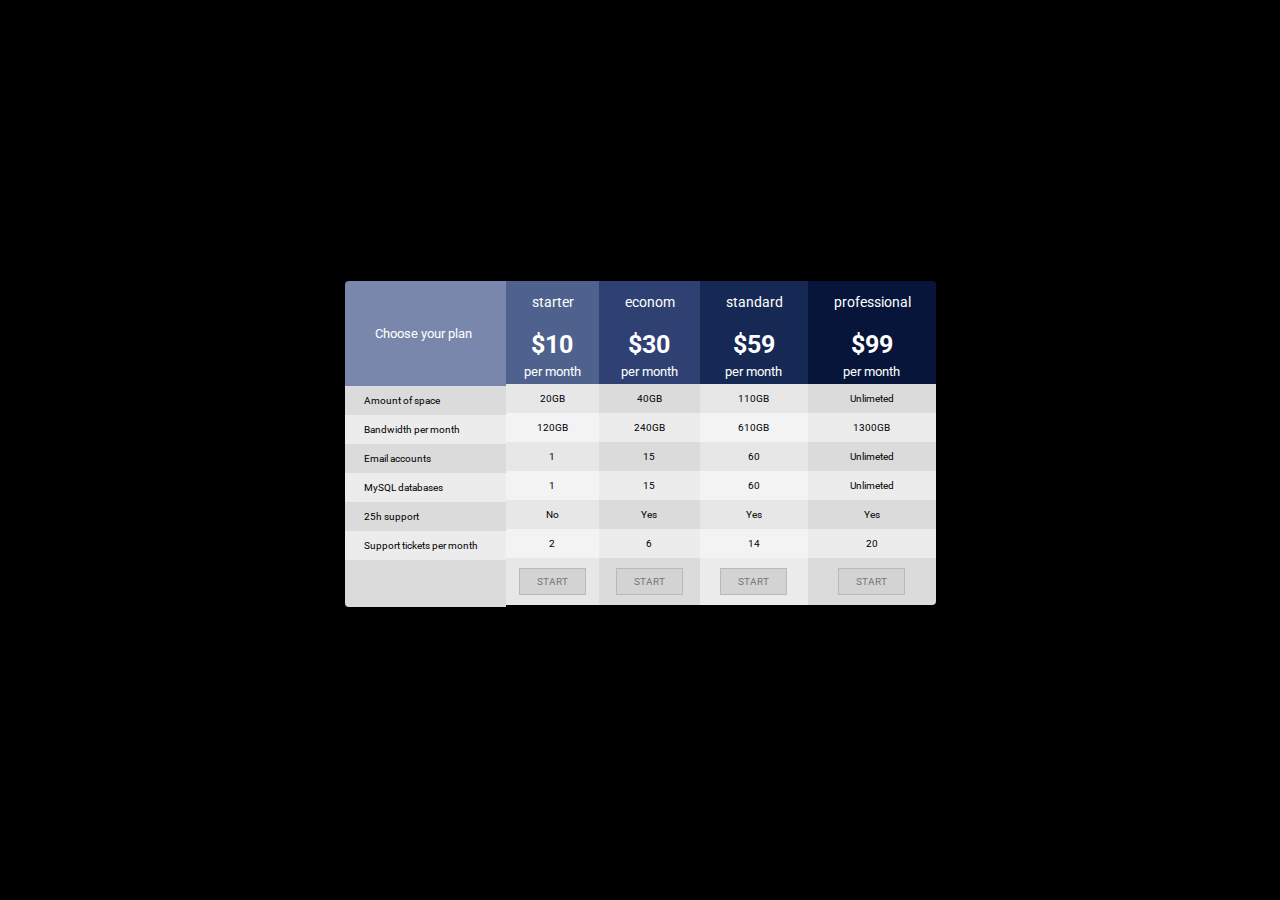
<file: Верстка/2/index.html>
<!DOCTYPE html>
<html lang="en">
<head>
    <meta charset="UTF-8">
    <meta http-equiv="X-UA-Compatible" content="IE=edge">
    <meta name="viewport" content="width=device-width, initial-scale=1.0">
    <link rel="stylesheet" href="main.css">
    <title>Document</title>
</head>
<body>
    <div class="block">
        <ul>
            <li>
                <div class="plan">
                    <h1>Choose your plan</h1>
                </div> 
                <ul class="info">
                    <li>
                        <p class="d">Amount of space</p>
                    </li>

                    <li>
                        <p class="l">Bandwidth per month</p>
                    </li>

                    <li>
                        <p class="d">Email accounts</p>
                    </li>

                    <li>
                        <p class="l">MySQL databases</p>
                    </li>

                    <li>
                        <p class="d">25h support</p>
                    </li>

                    <li>
                        <p class="l">Support tickets per month</p>
                    </li>

                    <li>
                        <p class="d"></p>
                    </li>
                </ul>
            </li>

            <li>
                <div class="plan">
                    <div class="text t1">
                        <p class="plan-name">starter</p>
                        <h1 class="price">$10</h1>
                        <span>per month</span>
                    </div>
                </div>
                
                <ul class="info dop">
                    <li>
                        <p class="dd">20GB</p>
                    </li>

                    <li>
                        <p class="ll">120GB</p>
                    </li>

                    <li>
                        <p class="dd">1</p>
                    </li>

                    <li>
                        <p class="ll">1</p>
                    </li>

                    <li>
                        <p class="dd">No</p>
                    </li>

                    <li>
                        <p class="ll">2</p>
                    </li>

                    <li class="button dd">
                        <!-- <p class="l"></p> -->
                        <div class="btn">START</div>
                    </li>
                </ul>
            </li>

            <li>
                <div class="plan">
                    <div class="text t2">
                        <p class="plan-name">econom</p>
                        <h1 class="price">$30</h1>
                        <span>per month</span>
                    </div>
                </div>
                
                <ul class="info dop">
                    <li>
                        <p class="d">40GB</p>
                    </li>

                    <li>
                        <p class="l">240GB</p>
                    </li>

                    <li>
                        <p class="d">15</p>
                    </li>

                    <li>
                        <p class="l">15</p>
                    </li>

                    <li>
                        <p class="d">Yes</p>
                    </li>

                    <li>
                        <p class="l">6</p>
                    </li>

                    <li class="button d">
                        <!-- <p class="d"></p> -->
                        <div class="btn">START</div>
                    </li>
                </ul>
            </li>

            <li>
                <div class="plan">
                    <div class="text t3">
                        <p class="plan-name">standard</p>
                        <h1 class="price">$59</h1>
                        <span>per month</span>
                    </div>
                </div>
                
                <ul class="info dop">
                    <li>
                        <p class="dd">110GB</p>
                    </li>

                    <li>
                        <p class="ll">610GB</p>
                    </li>

                    <li>
                        <p class="dd">60</p>
                    </li>

                    <li>
                        <p class="ll">60</p>
                    </li>

                    <li>
                        <p class="dd">Yes</p>
                    </li>

                    <li>
                        <p class="ll">14</p>
                    </li>

                    <li class="button l">
                        <!-- <p class="dd"></p> -->
                        <div class="btn">START</div>
                    </li>
                </ul>
            </li>

            <li>
                <div class="plan">
                    <div class="text t4">
                        <p class="plan-name">professional</p>
                        <h1 class="price">$99</h1>
                        <span>per month</span>
                    </div>
                </div>
                
                <ul class="info dop">
                    <li>
                        <p class="d">Unlimeted</p>
                    </li>

                    <li>
                        <p class="l">1300GB</p>
                    </li>

                    <li>
                        <p class="d">Unlimeted</p>
                    </li>

                    <li>
                        <p class="l">Unlimeted</p>
                    </li>

                    <li>
                        <p class="d">Yes</p>
                    </li>

                    <li>
                        <p class="l">20</p>
                    </li>

                    <li class="button d r">
                        <!-- <p class="d"></p> -->
                        <div class="btn">START</div>
                    </li>
                </ul> 
            </li>
        </ul>
    </div>
</body>
</html>
</file>
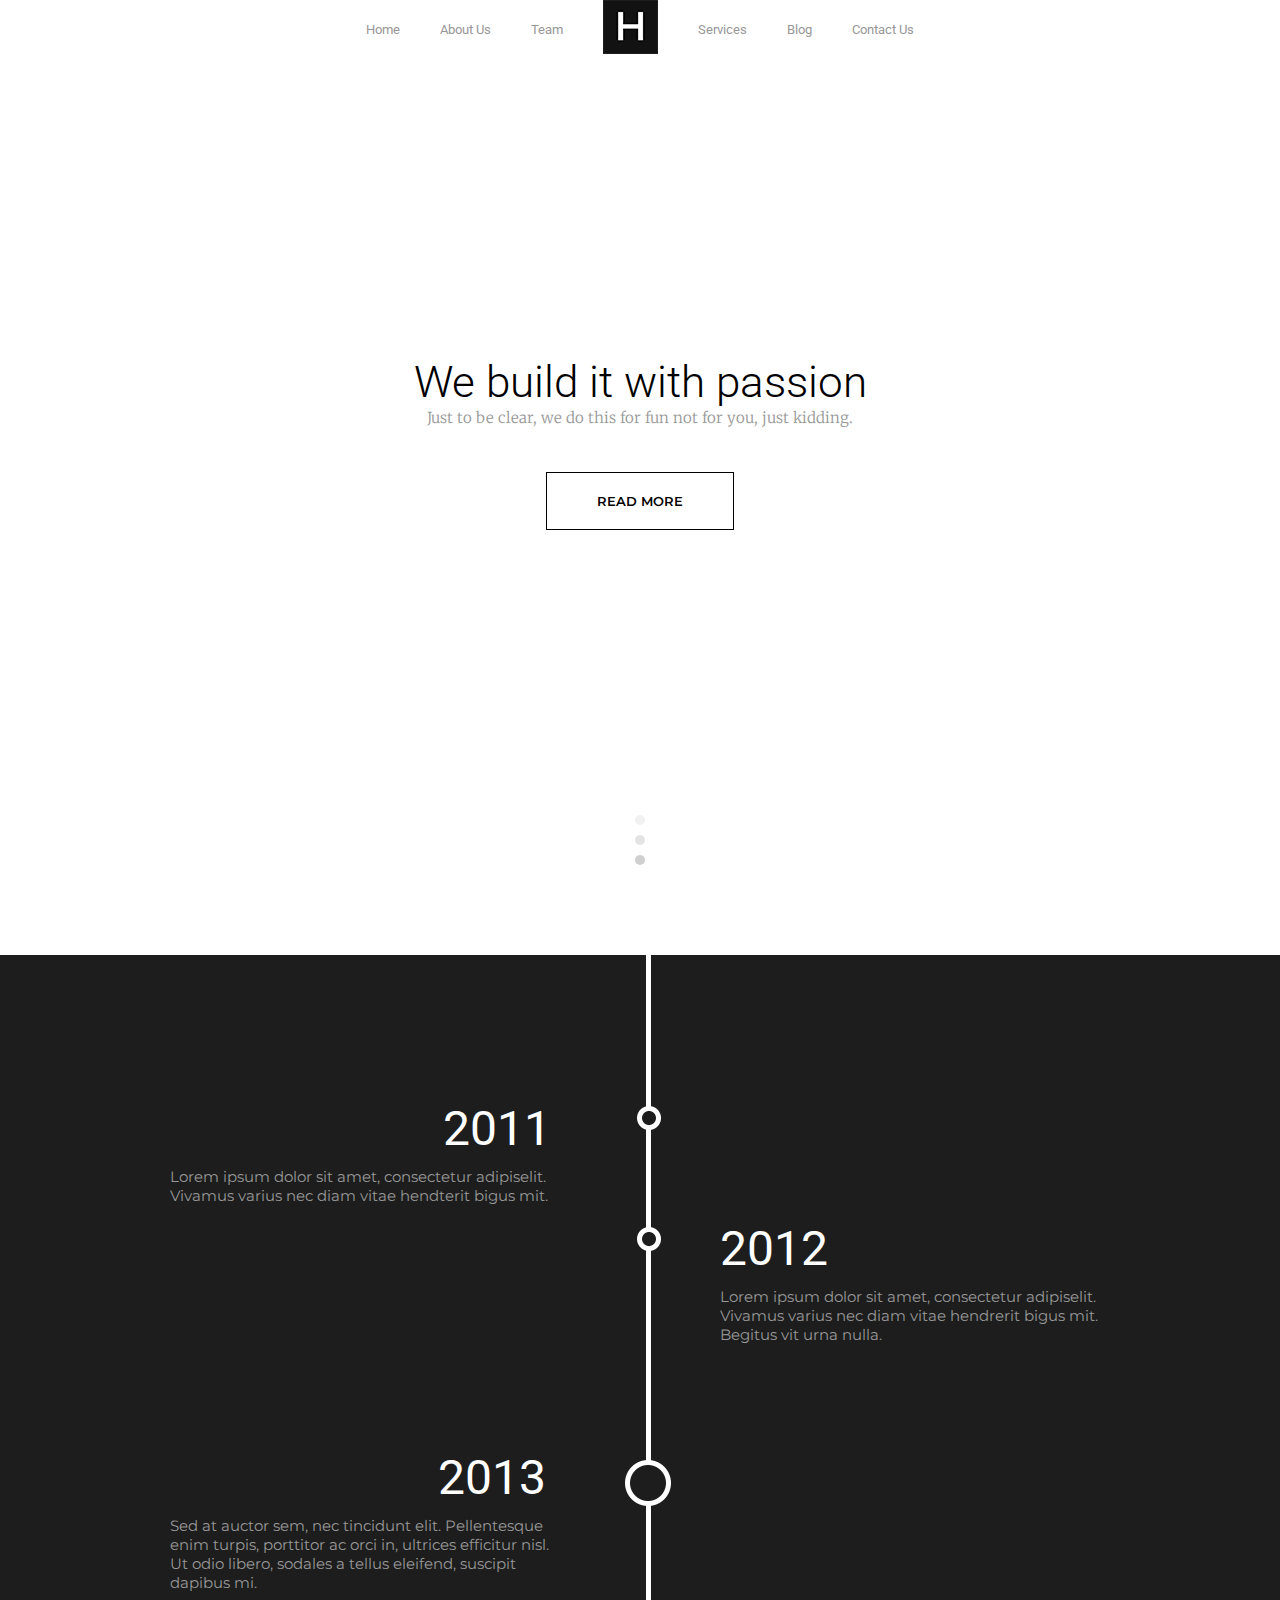
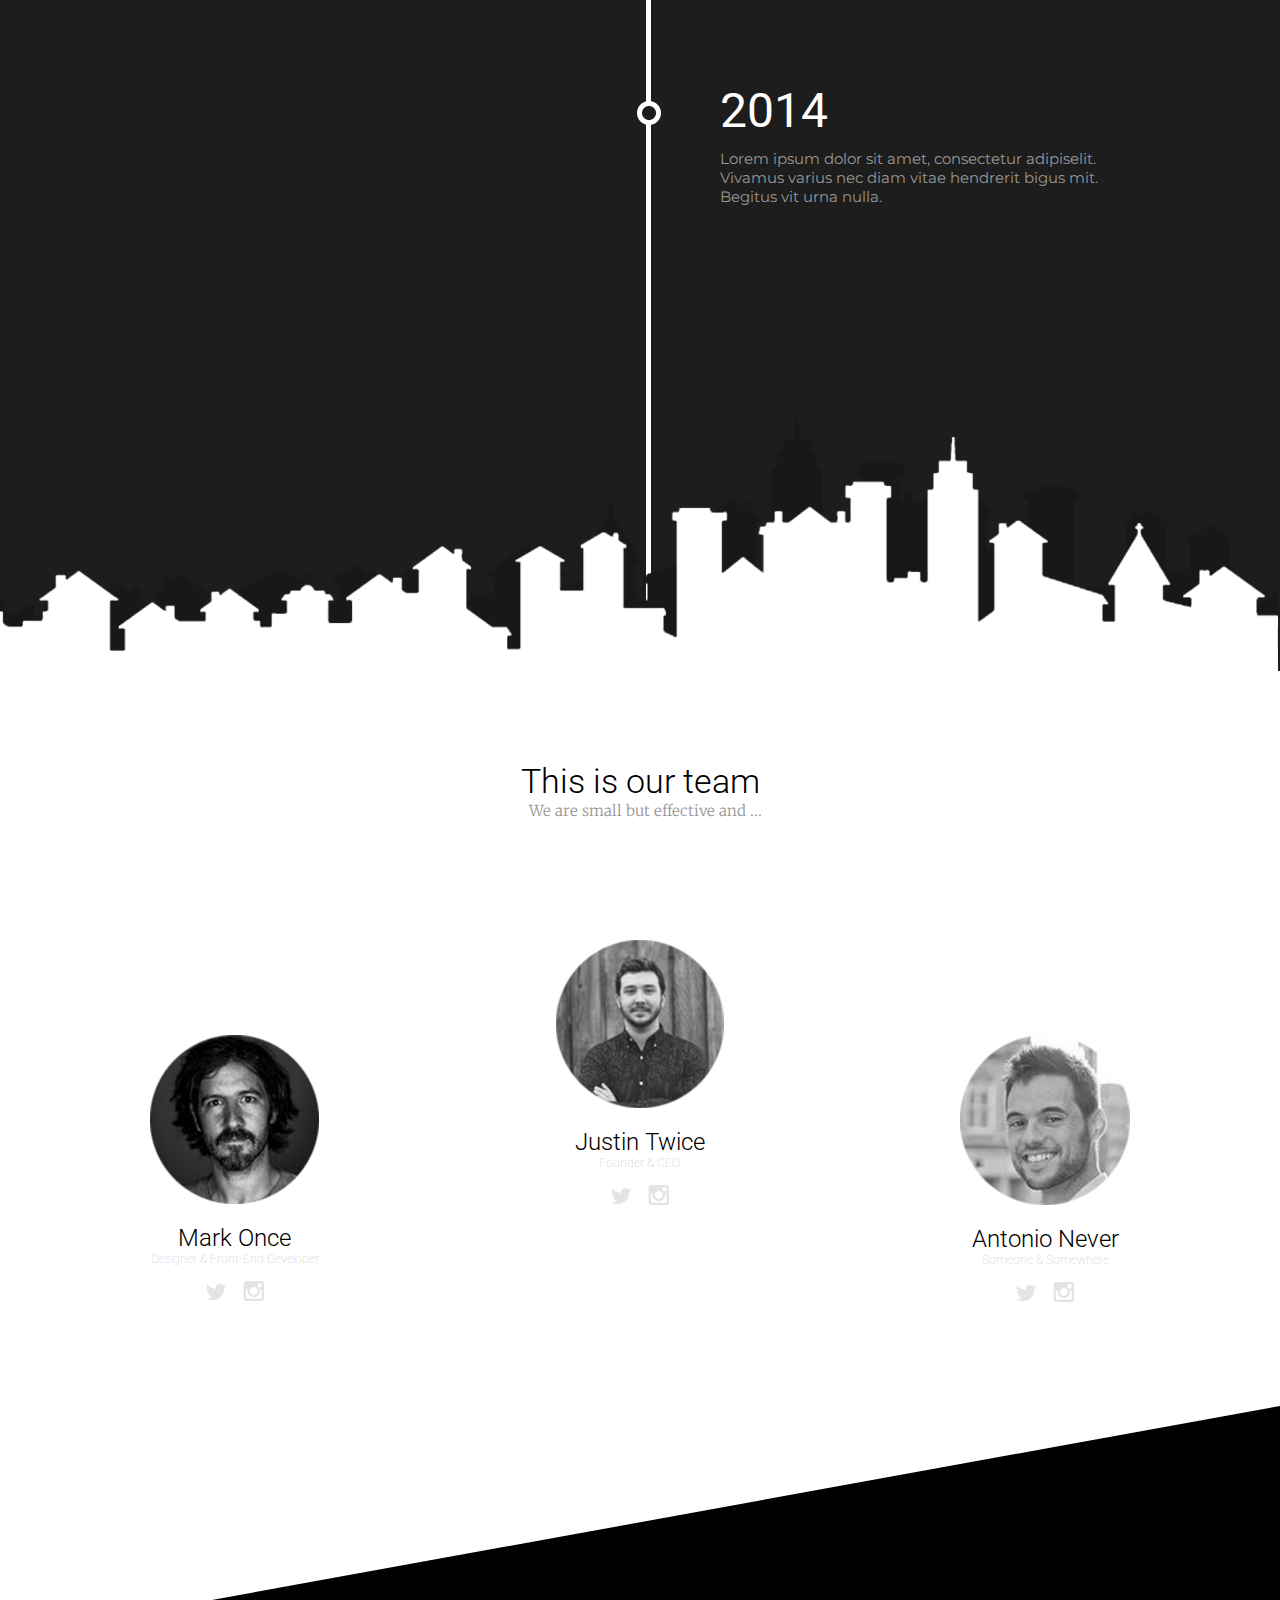
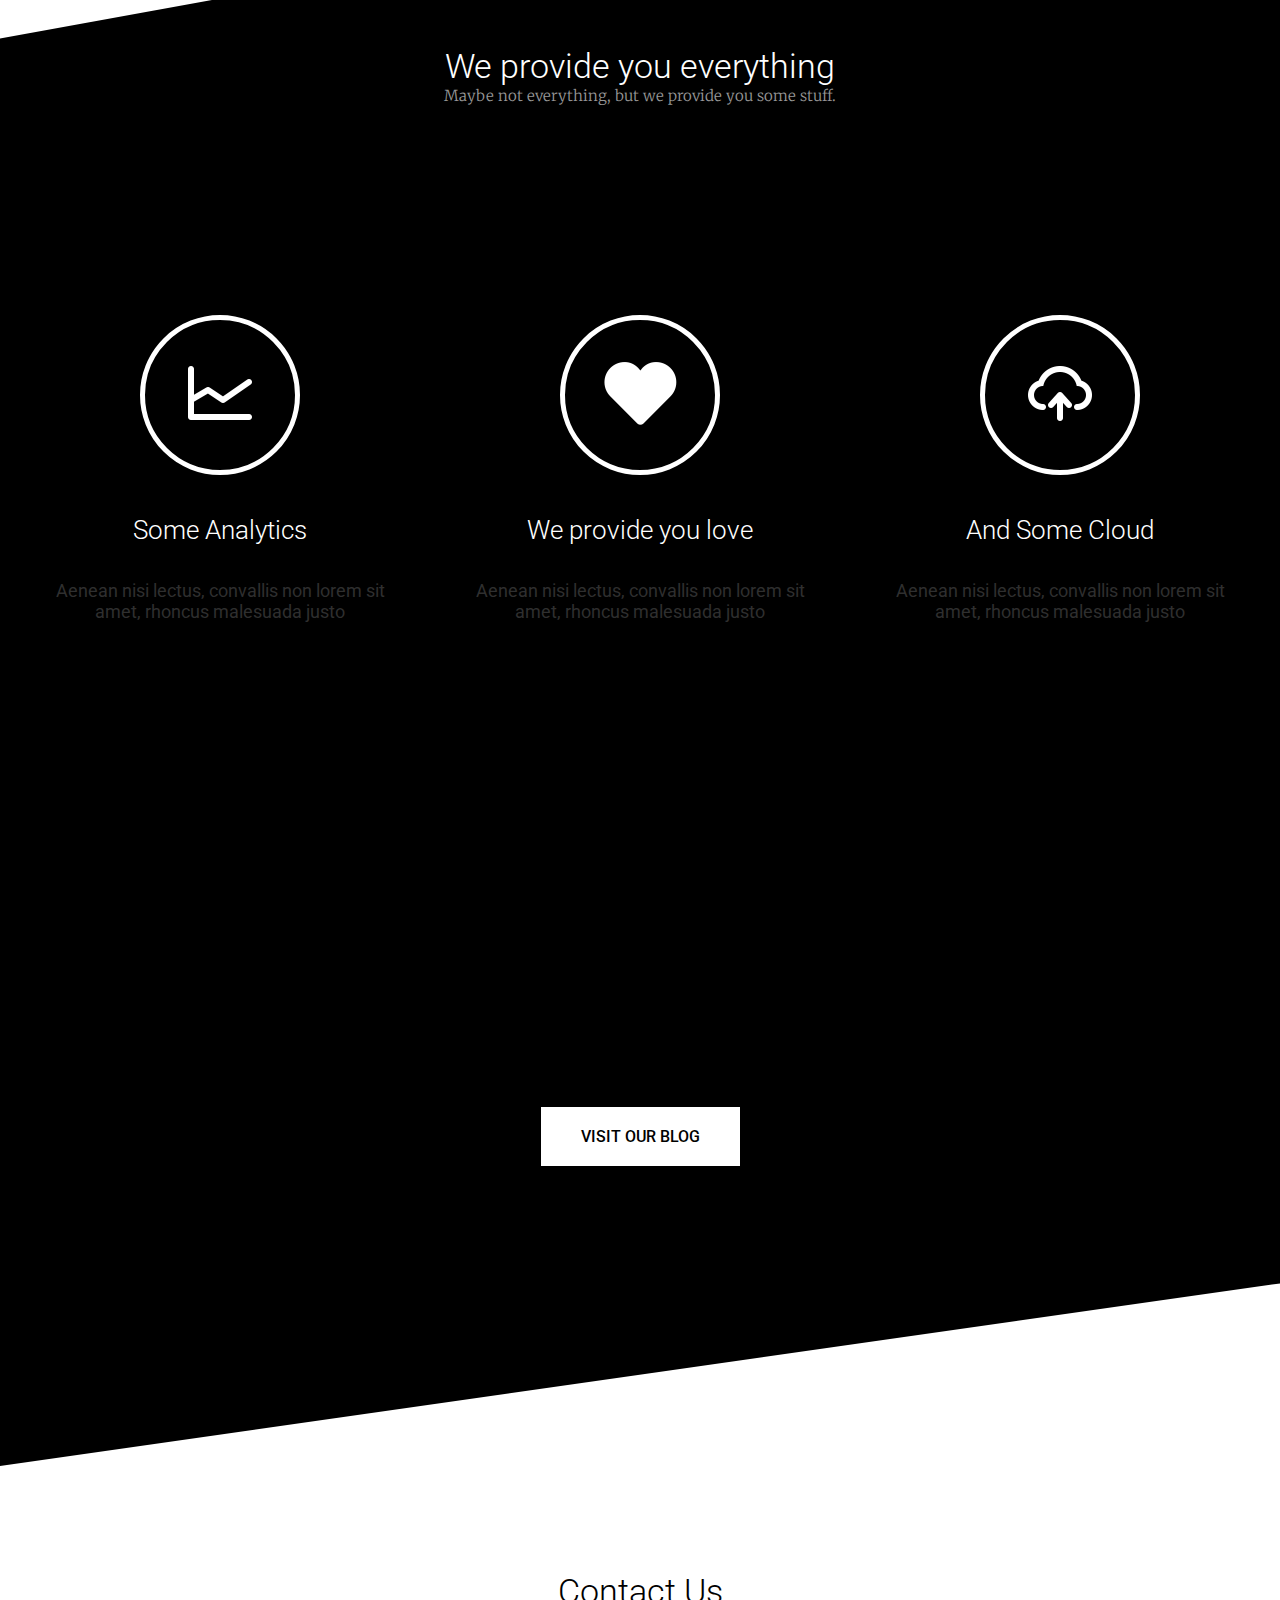
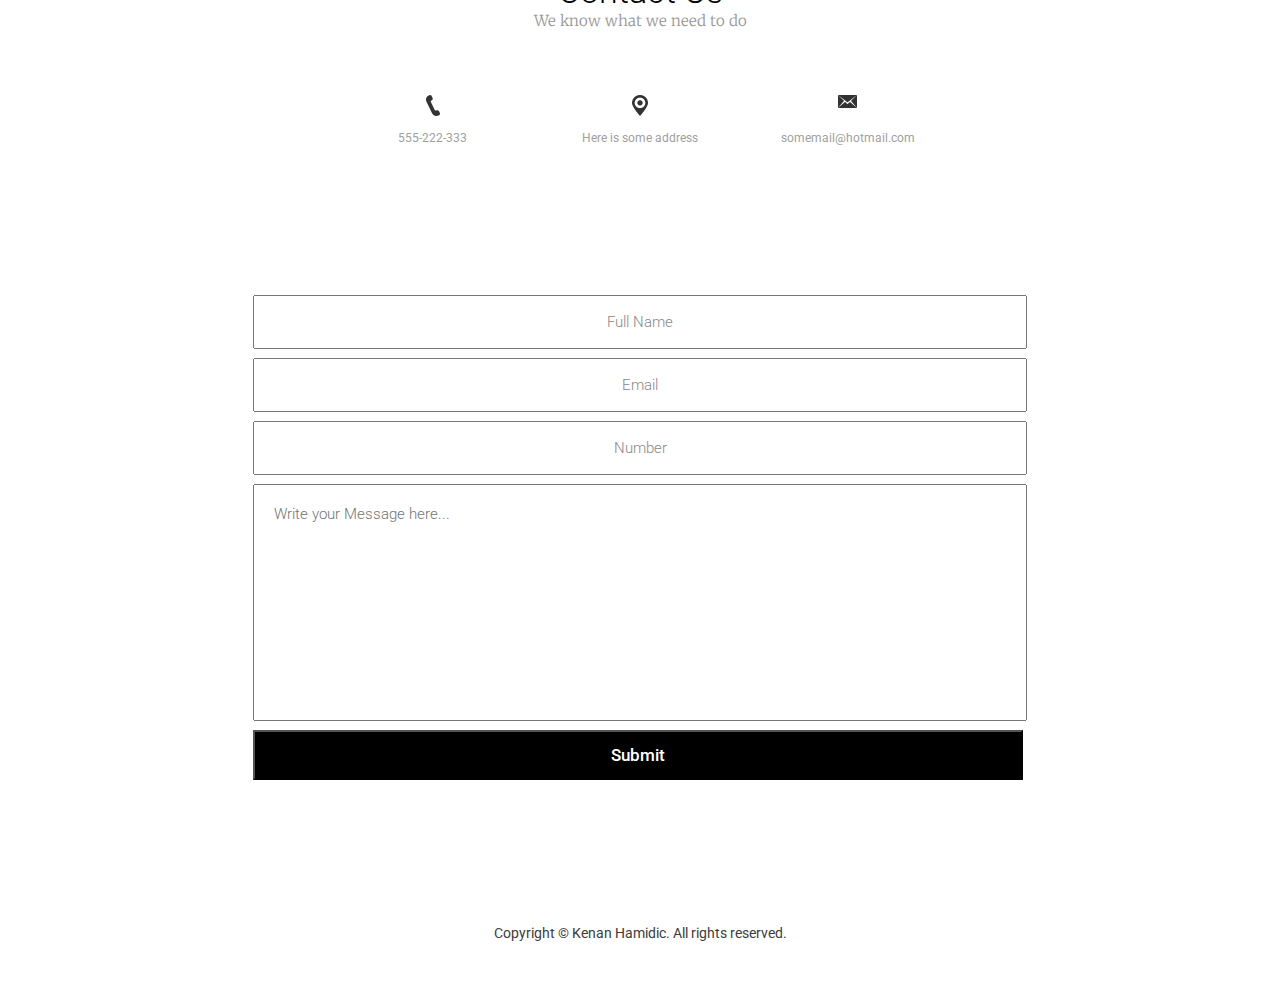
<file: Верстка/3/index.html>
<!DOCTYPE html>
<html lang="en">
<head>
    <meta charset="UTF-8">
    <meta http-equiv="X-UA-Compatible" content="IE=edge">
    <meta name="viewport" content="width=device-width, initial-scale=1.0">
    <link rel="stylesheet" href="main.css">
    <title>Document</title>
</head>
<body>
    <header>
        <nav>
            <ul class="nav-menu">
                <li><a href="#">Home</a></li>
                <li><a href="#">About Us</a></li>
                <li><a href="#">Team</a></li>
                <li class="logo"><a href="#"><img src="./img/Logo.png" alt="logo"></a></li>
                <li><a href="#">Services</a></li>
                <li><a href="#">Blog</a></li>
                <li><a href="#">Contact Us</a></li>
            </ul>
        </nav>

        <div class="passion">
            <div class="passion-content">
                <h1>We build it with passion</h1>
                <span>Just to be clear, we do this for fun not for you, just kidding.</span>
                <div class="btn"><p>READ MORE</p></div>
            </div>
        </div>

        <div class="scroll">
            <ul class="bolls">
                <li></li>
                <li></li>
                <li></li>
            </ul>
        </div>
    </header>

    <main>
        <section class="years">
            <div class="years-content">
                <ul>
                    <li>
                        <div class="years-li-content">
                            <h3>2011</h3>
                            <p>
                                Lorem ipsum dolor sit amet, consectetur adipiselit.
                                Vivamus varius nec diam vitae hendterit bigus mit.
                            </p>
                        </div>
                    </li>

                    <li>
                        <div class="years-li-content">
                            <h3>2012</h3>
                            <p>
                                Lorem ipsum dolor sit amet, 
                                consectetur adipiselit. 
                                Vivamus varius nec diam vitae hendrerit bigus mit.
                                Begitus vit urna nulla.
                            </p>
                        </div>
                    </li>

                    <li>
                        <div class="years-li-content">
                            <h3>2013</h3>
                            <p>
                                Sed at auctor sem, nec tincidunt elit.
                                Pellentesque enim turpis, porttitor
                                ac orci in, ultrices efficitur nisl.
                                Ut odio libero, sodales a tellus eleifend,
                                suscipit dapibus mi.
                            </p>
                        </div>
                    </li>

                    <li>
                        <div class="years-li-content">
                            <h3>2014</h3>
                            <p>
                                Lorem ipsum dolor sit amet, 
                                consectetur adipiselit.
                                Vivamus varius nec diam vitae hendrerit bigus mit.
                                Begitus vit urna nulla.
                            </p>
                        </div>
                    </li>
                </ul>
            </div>
        </section>

        <section class="team">
            <div class="team-content"> 
                <h2>This is our team</h2>
                <span class="span-text">We are small but effective and ...</span>

                <div class="our-team">
                    <ul>
                        <li>
                            <div class="bro">
                                <img src="./img/avatar1.png" alt="avatar">
                                <p>Mark Once</p>
                                <span>Designer & Front-End Developer</span>
                                <div class="social">
                                    <img class="t" src="./img/twitter.png" alt="twitter">
                                    <img class="i" src="./img/instagram.png" alt="instagram">
                                </div>
                            </div>
                        </li>

                        <li>
                            <div class="bro">
                                <img src="./img/avatar2.png" alt="avatar">
                                <p>Justin Twice</p>
                                <span>Founder & CEO</span>
                                <div class="social">
                                    <img class="t" src="./img/twitter.png" alt="twitter">
                                    <img class="i" src="./img/instagram.png" alt="instagram">
                                </div>
                            </div>
                        </li>

                        <li>
                            <div class="bro">
                                <img src="./img/avatar3.png" alt="avatar">
                                <p>Antonio Never</p>
                                <span>Someone & Somewhere</span>
                                <div class="social">
                                    <img class="t" src="./img/twitter.png" alt="twitter">
                                    <img class="i" src="./img/instagram.png" alt="instagram">
                                </div>
                            </div>
                        </li>
                    </ul>
                </div>
            </div>
        </section>

        <section class="provide">
            <div class="provide-content">
                <h2>We provide you everything</h2>
                <span class="text-span">Maybe not everything, but we provide you some stuff.</span>

                <div class="we-provide-you">
                    <ul>
                        <li>
                            <div class="img">
                                <div class="img-content">
                                    <img src="./img/analytics.png" alt="analytics">
                                </div>
                            </div>
                            <p>Some Analytics</p>
                            <span>
                                Aenean nisi lectus, convallis non lorem sit amet,
                                rhoncus malesuada justo
                            </span>
                        </li>

                        <li>
                            <div class="img">
                                <div class="img-content">
                                    <img src="./img/HEART.png" alt="HEART">
                                </div>
                            </div>
                            <p>We provide you love</p>
                            <span>
                                Aenean nisi lectus, convallis non lorem sit amet,
                                rhoncus malesuada justo
                            </span>
                        </li>

                        <li>
                            <div class="img">
                                <div class="img-content">
                                    <img src="./img/CLOUD _ UPLOAD.png" alt="CLOUD">
                                </div>
                            </div>
                            <p>And Some Cloud</p>
                            <span>
                                Aenean nisi lectus, convallis non lorem sit amet,
                                rhoncus malesuada justo
                            </span>
                        </li>
                    </ul>
                </div>

                <div class="visit-blog-btn"><p>VISIT OUR BLOG</p></div>
            </div>
        </section>

        <section class="contact-us">
            <div class="contact-us-content">
                <h2>Contact Us</h2>
                <span class="text-span">We know what we need to do</span>

                <div class="contact-list">
                    <ul>
                        <li>
                            <img src="./img/Phone.png" alt="Phone">
                            <p>555-222-333</p>
                        </li>

                        <li>
                            <img src="./img/PIN.png" alt="PIN">
                            <p>Here is some address</p>
                        </li>

                        <li>
                            <img src="./img/MAIL.png" alt="MAIL">
                            <p>somemail@hotmail.com</p>
                        </li>
                    </ul>
                </div>

                <div class="form-area">
                    <form action="#">
                        <input class="name" type="text" placeholder="Full Name">
                        <input class="email" type="email" placeholder="Email">
                        <input class="number" type="text" placeholder="Number">

                        <textarea name="" id="" placeholder="Write your Message here..."></textarea>

                        <input class="btn" type="submit" value="Submit">
                    </form>
                </div>
            </div>
        </section>
    </main>

    <footer>
        <h5>Copyright © Kenan Hamidic. All rights reserved.</h5>
    </footer>
</body>
</html>
</file>
<file: Верстка/2/main.css>
@import url('https://fonts.googleapis.com/css2?family=Poppins:wght@200&family=Roboto:ital,wght@0,100;0,300;0,400;0,500;0,700;0,900;1,100;1,300;1,400;1,500;1,700;1,900&display=swap');

* {
    margin: 0;
    padding: 0;
    text-decoration: none;
    list-style: none;
    font-family: 'Roboto', sans-serif;
}

body {
    display: flex;
    justify-content: center;
    align-items: center;
    background: black;
    min-height: 100vh;
}

.block {
    /* background: red; */
    width: 591px;
    height: 338px;
    border-radius: 5px;
}

ul {
    display: flex;
}

ul li:first-child h1{
    font-size: 13px;
    background: #7987AC;
    padding: 45px 30px;
    color: white;
    font-weight: 400;
    border-radius: 4px 0px 0px 0px;
}

.info {
    display: block;
    font-size: 10px;
    font-weight: 400;
}

/* ul li:first-child .info{
    display: block;
    font-size: 10px;
    font-weight: 400;
} */

ul li:first-child .info p {
    padding: 9px 28px 9px 19px;
}

ul li:first-child .info li:last-child p{
    padding-top: 38px;
    border-radius: 0px 0px 0px 4px;
}

.info p.d {
    background: #DBDBDB;
}

.info p.l {
    background: #ECECEC;
}

.plan .text{
    display: flex;
    flex-direction: column;
    justify-content: center;
    align-items: center;
    background: #4F628D;
    color: white
}

.plan .text .plan-name{
    font-size: 14px;
    padding: 13px 25px 20px 26px;
}

.plan .text .price {
    font-size: 25px;
}

.plan .text span {
    font-size: 13px;
    padding: 5px;
}

.text.t2 {
    background: #2F4173;
}

.text.t3 {
    background: #162954;
}

.text.t4 {
    background: #07153A;
    border-radius: 0px 4px 0px 0px;
}

.info.dop li p{
    display: flex;
    justify-content: center;
    padding: 9px 0px 9px 0px;
}

.info.dop li:last-child {
    display: flex;
    justify-content: center;
    align-items: center;
    /* background: red; */
    height: 47px;
}

.btn {
    display: flex;
    justify-content: center;
    align-items: center;
    width: 65px;
    height: 25px;
    background: #d3d3d3;
    border: 1px solid #b9b9b9;
    color: #79747d;
    cursor: pointer;
}

.button.dd {
    background:#E7E7E7;
}

.button.ll {
    background: #F3F3F3;
}

.button.l {
    background: #ECECEC;
}

.button.d {
    background: #DBDBDB;
}

.button.d.r {
    border-radius: 0px 0px 4px 0px;
}

.button.l {
    background: #ECECEC;
}

.dd {
    background: #E7E7E7;
}

.ll {
    background: #F3F3F3
}
</file>
<file: Верстка/3/main.css>
/* Шрифты */

@import url('https://fonts.googleapis.com/css2?family=Roboto:ital,wght@0,100;0,300;0,400;0,500;0,700;0,900;1,100;1,300;1,400;1,500;1,700;1,900&display=swap');
@import url('https://fonts.googleapis.com/css2?family=Merriweather:ital,wght@0,300;0,400;0,700;0,900;1,300;1,400;1,700;1,900&family=Roboto:ital,wght@0,100;0,300;0,400;0,500;0,700;0,900;1,100;1,300;1,400;1,500;1,700;1,900&display=swap');
@import url('https://fonts.googleapis.com/css2?family=Merriweather:ital,wght@0,300;0,400;0,700;0,900;1,300;1,400;1,700;1,900&family=Montserrat:ital,wght@0,100;0,200;0,300;0,400;0,500;0,600;0,700;0,800;0,900;1,100;1,200;1,300;1,400;1,500;1,600;1,700;1,800;1,900&family=Roboto:ital,wght@0,100;0,300;0,400;0,500;0,700;0,900;1,100;1,300;1,400;1,500;1,700;1,900&display=swap');



/* /////////////////////////////// */



/* CSS */

@import url(./header.css);
@import url(./section-years.css);
@import url(./section-team.css);
@import url(./section-provide.css);
@import url(./section-contact-us.css);

/* //////////////////////////////// */


* {
    margin: 0;
    padding: 0;
    list-style: none;
    text-decoration: none;
}

body {
    overflow-x: hidden;
}

footer h5 {
    text-align: center;
    font-size: 14px;
    font-family: 'Roboto', sans-serif;
    color: #3b3b3b;
    font-weight: 400;
    margin-bottom: 57px;
}
</file>
